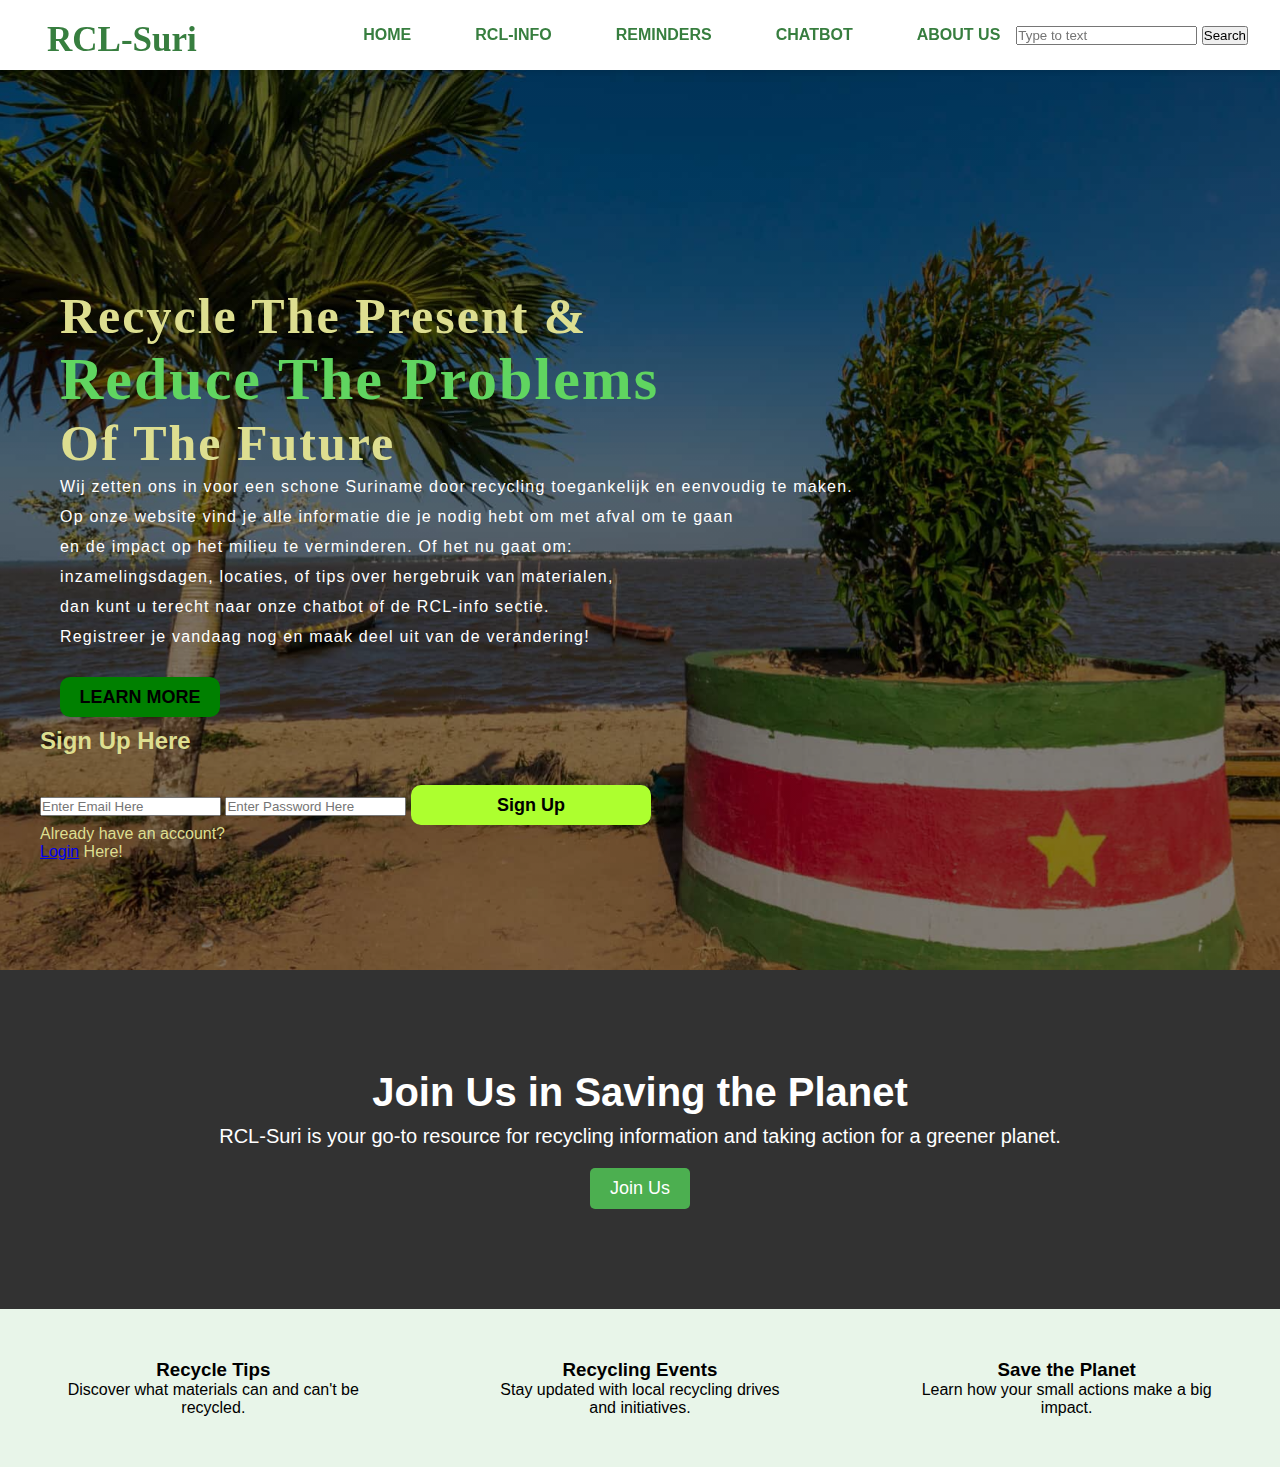
<file: index.html>
<!DOCTYPE html>
<html lang="en">
<head>
    <meta charset="UTF-8">
    <meta name="viewport" content="width=device-width, initial-scale=1.0">
    <title>Recycle-Suriname</title>
    <link rel="stylesheet" href="styles.css">
</head>
<body>
    <div class="main">
        <div class="navbar">
            <div class="icon">
                <h2 class="logo">RCL-Suri</h2>
            </div>

            <div class="menu">
                <ul>
                    <li><a href="index.html">HOME</a></li>
                    <li><a href="info.html">RCL-INFO</a></li>
                    <li><a href="calendar.html">REMINDERS</a></li>
                    <li><a href="chatbot.html">CHATBOT</a></li>
                    <li><a href="about.html">ABOUT US</a></li>
                </ul>
            </div>

            <div class="search">
                <input class="srch" type="search" name="" placeholder="Type to text">
                <a href="#"> <button class="btn">Search</button></a>
            </div>

        </div>
        <div class="content">
            <h1> Recycle The Present & <br><span>Reduce The Problems</span><br>Of The Future</h1>
            <p class="par">Wij zetten ons in voor een schone Suriname door recycling toegankelijk en eenvoudig te maken. 
                <br> Op onze website vind je alle informatie die je nodig hebt om met afval om te gaan 
                <br> en de impact op het milieu te verminderen. Of het nu gaat om:
                <br> inzamelingsdagen, locaties, of tips over hergebruik van materialen, 
                <br> dan kunt u terecht naar onze chatbot of de RCL-info sectie.
                <br> Registreer je vandaag nog en maak deel uit van de verandering!</p>

                <button class="cn"><a href="about.html">LEARN MORE</a></button>

                <div class="form">
                    <h2>Sign Up Here</h2>
                    <input type="email" name="email" placeholder="Enter Email Here">
                    <input type="password" name="" placeholder="Enter Password Here">
                    <button class="btnn"><a href="#">Sign Up</a></button>

                    <p class="link">Already have an account?<br>
                    <a href="login.html">Login</a> Here!</a></p>
                </div>
        </div>
    </div>

    <section class="facts">
        <div class="facts-text">
            <h2>Join Us in Saving the Planet</h2>
            <p>RCL-Suri is your go-to resource for recycling information and taking action for a greener planet.</p>
            <a href="about" class="btnnn">Join Us</a>
        </div>
    </section>

    <section class="features">
        <div class="feature">
            <h3>Recycle Tips</h3>
            <p>Discover what materials can and can't be recycled.</p>
        </div>
        <div class="feature">
            <h3>Recycling Events</h3>
            <p>Stay updated with local recycling drives and initiatives.</p>
        </div>
        <div class="feature">
            <h3>Save the Planet</h3>
            <p>Learn how your small actions make a big impact.</p>
        </div>
    </section>
    <script> src="script.js"</script>

</body>
</html>
</file>
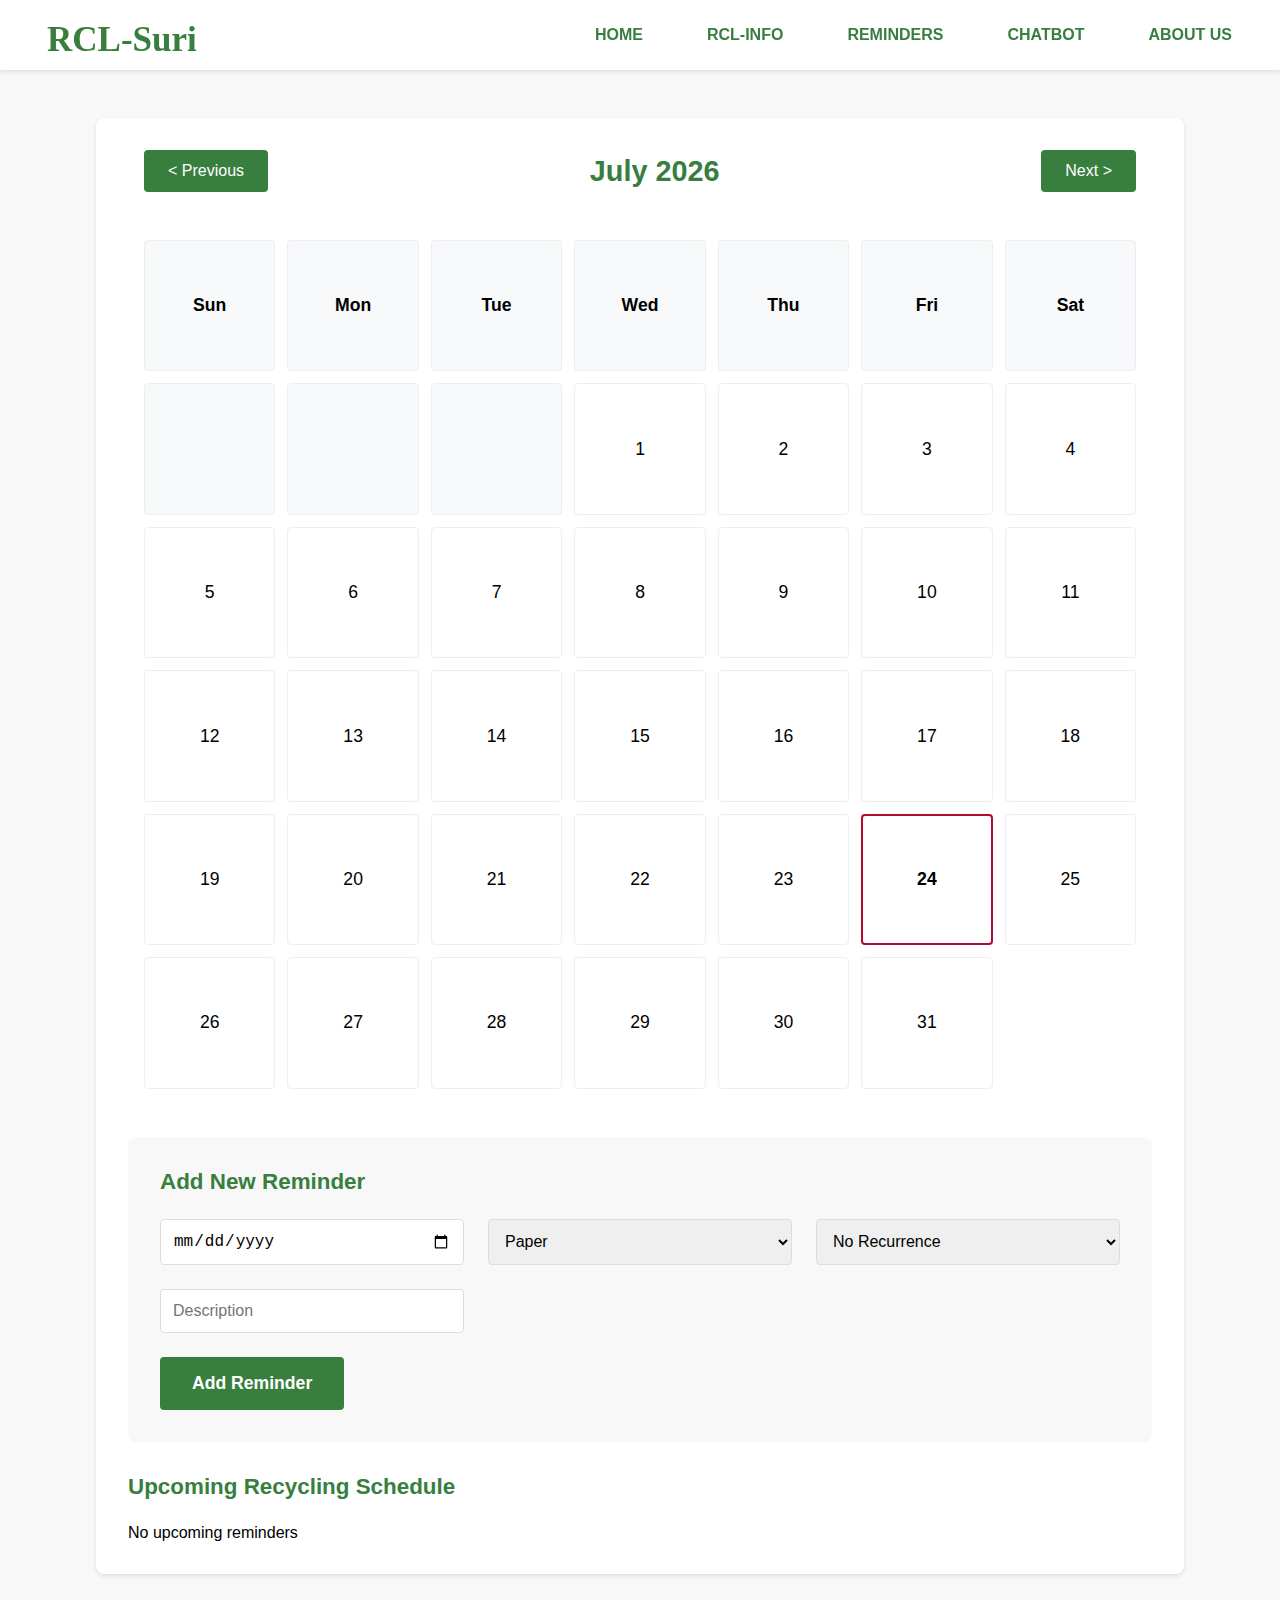
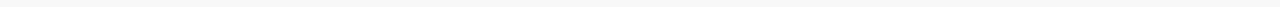
<file: calendar.html>
<!DOCTYPE html>
<html lang="en">
<head>
    <meta charset="UTF-8">
    <meta name="viewport" content="width=device-width, initial-scale=1.0">
    <title>Recycle-Suriname</title>
    <style>
        :root{
            --suriname-green: #377E3F;
            --suriname-white: #FFFFFF;
            --suriname-red: #B40A2D;
            --gray-100: #f8f8f8;
            --gray-200: #eee;
            --gray-300: #ddd;
            --shadow-sm: 0 2px 4px rgba(0,0,0,0.1);
            --navbar-height: 70px;
        }
        
        
        *{
            margin: 0;
            padding: 0;
            box-sizing: border-box;
        }
        
        body{
            background-color: var(--gray-100);
            font-family: Arial, sans-serif;
            min-height: 100vh;
            padding-top: var(--navbar-height);
        }
        .navbar{
            background-color: var(--suriname-white);
            height: var(--navbar-height);
            padding: 0 2rem;
            box-shadow: var(--shadow-sm);
            position: fixed;
            top: 0;
            left: 0;
            right: 0;
            z-index: 1000;
            display: flex;
            justify-content: space-between;
            align-items: center;
        }
 
        .icon {
            flex-shrink: 0;
        }
        
        .logo{
            color: var(--suriname-green);
            font-size: 35px;
            font-family: 'Times New Roman';
            padding-left: 15px;
            float: left;
            padding-top: 10px;
        }

        .menu {
            flex-grow: 1;
            margin-left: 2rem;
        }
        
        .menu ul {
            list-style: none;
            display: flex;
            justify-content: flex-end;
            gap: 2rem;
        }
        
        .menu a {
            text-decoration: none;
            color: var(--suriname-green);
            font-weight: bold;
            padding: 0.5rem 1rem;
            border-radius: 4px;
            transition: all 0.3s ease;
        }
        
        .menu a:hover {
            background-color: var(--suriname-green);
            color: var(--suriname-white);
        }
        
        /* Main Content Area */
        .main-content {
            padding: 2rem;
            margin: 0 auto;
            max-width: 1200px;
            width: 90%;
            min-height: calc(100vh - var(--navbar-height));
            display: flex;
            flex-direction: column;
        }
        
        /* Calendar Container */
        .calendar-container {
            background-color: var(--suriname-white);
            border-radius: 8px;
            box-shadow: var(--shadow-sm);
            padding: 2rem;
            flex-grow: 1;
            margin-top: 1rem;
        }
        
        /* Calendar Header */
        .calendar-header {
            display: flex;
            justify-content: space-between;
            align-items: center;
            margin-bottom: 2rem;
            padding: 0 1rem;
        }
        
        .calendar-header h2 {
            font-size: 1.8rem;
            color: var(--suriname-green);
        }
        
        .calendar-nav-btn {
            background: var(--suriname-green);
            color: var(--suriname-white);
            border: none;
            padding: 0.75rem 1.5rem;
            border-radius: 4px;
            cursor: pointer;
            transition: opacity 0.3s;
            font-size: 1rem;
        }
        
        .calendar-nav-btn:hover {
            opacity: 0.9;
        }
        
        /* Calendar Grid */
        .calendar-grid {
            display: grid;
            grid-template-columns: repeat(7, 1fr);
            gap: 0.75rem;
            margin-bottom: 2rem;
            padding: 1rem;
        }
        
        .calendar-day {
            aspect-ratio: 1;
            display: flex;
            align-items: center;
            justify-content: center;
            border: 1px solid var(--gray-200);
            border-radius: 4px;
            cursor: pointer;
            transition: background-color 0.3s;
            font-size: 1.1rem;
            min-height: 60px;
            background-color: var(--suriname-white);
        }
        
        .calendar-day:hover {
            background-color: var(--gray-100);
        }
        
        .calendar-day.has-event {
            background-color: var(--suriname-green);
            color: var(--suriname-white);
        }
        
        .calendar-day.today {
            border: 2px solid var(--suriname-red);
            font-weight: bold;
        }
        
        /* Reminder Form */
        .reminder-form {
            background-color: var(--gray-100);
            padding: 2rem;
            border-radius: 8px;
            margin: 2rem 0;
        }
        
        .reminder-form h3 {
            margin-bottom: 1.5rem;
            color: var(--suriname-green);
            font-size: 1.4rem;
        }
        
        .form-grid {
            display: grid;
            grid-template-columns: repeat(auto-fit, minmax(250px, 1fr));
            gap: 1.5rem;
            margin-bottom: 1.5rem;
        }
        
        .form-input {
            padding: 0.75rem;
            border: 1px solid var(--gray-300);
            border-radius: 4px;
            width: 100%;
            font-size: 1rem;
        }
        
        .submit-button {
            background-color: var(--suriname-green);
            color: var(--suriname-white);
            border: none;
            padding: 1rem 2rem;
            border-radius: 4px;
            cursor: pointer;
            font-weight: bold;
            font-size: 1.1rem;
            transition: opacity 0.3s;
        }
        
        .submit-button:hover {
            opacity: 0.9;
        }
        
        /* Reminders List */
        .reminders-list {
            margin-top: 2rem;
        }
        
        .reminders-list h3 {
            margin-bottom: 1.5rem;
            color: var(--suriname-green);
            font-size: 1.4rem;
        }
        
        .reminder-item {
            display: flex;
            align-items: center;
            padding: 1.25rem;
            background-color: var(--gray-100);
            border-radius: 4px;
            margin-bottom: 0.75rem;
            transition: transform 0.3s;
        }
        
        .reminder-item:hover {
            transform: translateX(4px);
        }
        
        .reminder-icon {
            margin-right: 1.5rem;
            font-size: 1.8rem;
        }
                        /* Mobile-First Media Queries */
        @media (max-width: 768px) {
            /* Navbar Improvements */
            .navbar {
                height: auto;
                padding: 0.5rem;
                flex-direction: column;
            }

            .icon {
                margin-bottom: 0.5rem;
            }

            .menu {
                width: 100%;
                margin: 0;
            }

            .menu ul {
                flex-direction: column;
                align-items: center;
                padding: 0.5rem 0;
                gap: 0.5rem;
            }

            .menu a {
                display: block;
                width: 100%;
                text-align: center;
                padding: 0.75rem;
                background-color: var(--gray-100);
            }

            body {
                padding-top: 200px; /* Adjust for taller mobile navbar */
            }

            /* Calendar Improvements */
            .main-content {
                padding: 1rem;
                width: 100%;
            }

            .calendar-container {
                padding: 1rem;
                margin-top: 0;
            }

            .calendar-header {
                flex-direction: row;
                flex-wrap: wrap;
                gap: 0.5rem;
                padding: 0;
                justify-content: center;
            }

            .calendar-header h2 {
                font-size: 1.4rem;
                width: 100%;
                text-align: center;
                order: -1;
                margin-bottom: 0.5rem;
            }

            .calendar-nav-btn {
                padding: 0.5rem 1rem;
                font-size: 0.9rem;
            }

            /* Calendar Grid Improvements */
            .calendar-grid {
                gap: 0.25rem;
                padding: 0.5rem;
                margin-bottom: 1rem;
            }

            .calendar-day {
                min-height: 40px;
                font-size: 0.9rem;
                padding: 0.25rem;
            }

            /* Form Improvements */
            .reminder-form {
                padding: 1rem;
                margin: 1rem 0;
            }

            .form-grid {
                gap: 1rem;
            }

            .form-input {
                padding: 0.6rem;
                font-size: 0.9rem;
            }

            .submit-button {
                width: 100%;
                padding: 0.75rem;
            }

            /* Reminders List Improvements */
            .reminders-list {
                margin-top: 1rem;
            }

            .reminder-item {
                padding: 0.75rem;
                flex-wrap: wrap;
                gap: 0.5rem;
            }

            .reminder-icon {
                font-size: 1.5rem;
                margin-right: 1rem;
            }

            .reminder-item button {
                width: 100%;
                margin-top: 0.5rem;
                margin-left: 0 !important;
            }
        }

        /* Small Mobile Devices */
        @media (max-width: 380px) {
            body {
                padding-top: 180px;
            }

            .calendar-day {
                min-height: 35px;
                font-size: 0.8rem;
            }

            .calendar-header h2 {
                font-size: 1.2rem;
            }

            .reminder-form h3,
            .reminders-list h3 {
                font-size: 1.2rem;
            }

            .form-input {
                font-size: 0.8rem;
            }
        }

        /* Landscape Mode Improvements */
        @media (max-width: 768px) and (orientation: landscape) {
            body {
                padding-top: 160px;
            }

            .calendar-grid {
                gap: 0.15rem;
            }

            .calendar-day {
                min-height: 45px;
            }

            .menu ul {
                flex-direction: row;
                flex-wrap: wrap;
                justify-content: center;
            }

            .menu a {
                width: auto;
                padding: 0.5rem 1rem;
            }

            .form-grid {
                grid-template-columns: repeat(2, 1fr);
            }
        }

        /* Medium Sized Devices */
        @media (min-width: 769px) and (max-width: 1024px) {
            .calendar-container {
                padding: 1.5rem;
            }

            .calendar-day {
                min-height: 50px;
            }

            .form-grid {
                grid-template-columns: repeat(2, 1fr);
            }
        }

        /* Add these utility classes */
        .hidden-mobile {
            display: none !important;
        }

        @media (min-width: 769px) {
            .hidden-mobile {
                display: block !important;
            }
        }

        .text-truncate {
            white-space: nowrap;
            overflow: hidden;
            text-overflow: ellipsis;
        }

        /* Enhanced Touch Interactions */
        @media (hover: none) {
            .calendar-day,
            .menu a,
            .calendar-nav-btn,
            .submit-button,
            .reminder-item button {
                -webkit-tap-highlight-color: transparent;
            }

            .calendar-day:active,
            .menu a:active,
            .calendar-nav-btn:active,
            .submit-button:active,
            .reminder-item button:active {
                transform: scale(0.95);
            }
        }
        /* Responsive Design */
        @media (max-width: 768px) {
            .navbar {
                padding: 1rem;
            }
        
            .menu {
                margin-left: 0;
                margin-top: 1rem;
                width: 100%;
            }
        
            .menu ul {
                flex-direction: column;
                align-items: center;
                gap: 1rem;
            }
        
            .main-content {
                width: 95%;
                padding: 1rem;
            }
        
            .calendar-container {
                padding: 1rem;
            }
        
            .form-grid {
                grid-template-columns: 1fr;
            }
        
            .calendar-header {
                flex-direction: column;
                gap: 1rem;
                text-align: center;
            }
        
            .calendar-day {
                min-height: 40px;
                font-size: 0.9rem;
            }
        
            body {
                padding-top: 180px; /* Adjust for collapsed navbar */
            }
        }
    </style>
</head>
<body>
    <div class="main"></div>
        <div class="navbar">
            <div class="icon">
                <h2 class="logo">RCL-Suri</h2>
            </div>
            <div class="menu">
                <ul>
                    <li><a href="index.html">HOME</a></li>
                    <li><a href="info.html">RCL-INFO</a></li>
                    <li><a href="calendar.html">REMINDERS</a></li>
                    <li><a href="chatbot.html">CHATBOT</a></li>
                    <li><a href="about.html">ABOUT US</a></li>
                </ul>
            </div>
        </div>
    </div>
    <main class="main-content">
        <div class="calendar-container">
            <div class="calendar-header">
                <button class="calendar-nav-btn" id="prevMonth">&lt; Previous</button>
                <h2 id="currentMonth">October 2024</h2>
                <button class="calendar-nav-btn" id="nextMonth">Next &gt;</button>
            </div>

            <div class="calendar-grid" id="calendarGrid">
                <!-- Calendar days will be inserted here by JavaScript -->
            </div>

            <div class="reminder-form">
                <h3>Add New Reminder</h3>
                <div class="form-grid">
                    <input type="date" id="reminderDate" class="form-input">
                    <select id="reminderType" class="form-input">
                        <option value="paper">Paper</option>
                        <option value="plastic">Plastic</option>
                        <option value="glass">Glass</option>
                        <option value="metal">Metal</option>
                    </select>
                    <select id="reminderRecurring" class="form-input">
                        <option value="none">No Recurrence</option>
                        <option value="weekly">Weekly</option>
                        <option value="biweekly">Bi-weekly</option>
                        <option value="monthly">Monthly</option>
                    </select>
                    <input type="text" id="reminderDescription" placeholder="Description" class="form-input">
                </div>
                <button id="addReminder" class="submit-button">Add Reminder</button>
            </div>

            <div class="reminders-list" id="remindersList">
                <!-- Reminders will be inserted here by JavaScript -->
            </div>
        </div>
    </main>

    <script>
        // Calendar state
        let currentDate = new Date();
        let selectedDate = null;
        let reminders = [];

        // Load saved reminders from localStorage if available
        const savedReminders = localStorage.getItem('recyclingReminders');
        if (savedReminders) {
            reminders = JSON.parse(savedReminders);
        } else {
            // Default reminders if none saved
            reminders = [
                { 
                    date: '2024-10-26', 
                    type: 'paper',
                    recurring: 'weekly',
                    description: 'Paper recycling pickup',
                    icon: '📄'
                },
                {
                    date: '2024-10-28',
                    type: 'plastic',
                    recurring: 'biweekly',
                    description: 'Plastic recycling pickup',
                    icon: '🥤'
                }
            ];
        }

        const recyclingTypes = {
            paper: { color: '#e3f2fd', icon: '📄' },
            plastic: { color: '#fff3e0', icon: '🥤' },
            glass: { color: '#e8f5e9', icon: '🍶' },
            metal: { color: '#f5f5f5', icon: '🥫' }
        };

        // Calendar functions
        function generateCalendar(date) {
            const firstDay = new Date(date.getFullYear(), date.getMonth(), 1);
            const lastDay = new Date(date.getFullYear(), date.getMonth() + 1, 0);
            const today = new Date();
            const grid = document.getElementById('calendarGrid');
            grid.innerHTML = '';

            // Add day headers
            const days = ['Sun', 'Mon', 'Tue', 'Wed', 'Thu', 'Fri', 'Sat'];
            days.forEach(day => {
                const dayHeader = document.createElement('div');
                dayHeader.className = 'calendar-day';
                dayHeader.style.fontWeight = 'bold';
                dayHeader.style.backgroundColor = '#f8f9fa';
                dayHeader.textContent = day;
                grid.appendChild(dayHeader);
            });

            // Fill in empty days at start of month
            for (let i = 0; i < firstDay.getDay(); i++) {
                const emptyDay = document.createElement('div');
                emptyDay.className = 'calendar-day';
                emptyDay.style.backgroundColor = '#f8f9fa';
                grid.appendChild(emptyDay);
            }

            // Add month days
            for (let i = 1; i <= lastDay.getDate(); i++) {
                const dayDiv = document.createElement('div');
                const currentDay = new Date(date.getFullYear(), date.getMonth(), i);
                dayDiv.className = 'calendar-day';
                dayDiv.textContent = i;

                // Highlight today
                if (currentDay.toDateString() === today.toDateString()) {
                    dayDiv.classList.add('today');
                }

                // Check if day has reminder
                const dateString = currentDay.toISOString().split('T')[0];
                if (reminders.some(r => r.date === dateString)) {
                    dayDiv.classList.add('has-event');
                }

                // Add click event to select date
                dayDiv.addEventListener('click', () => {
                    selectedDate = dateString;
                    document.getElementById('reminderDate').value = dateString;
                    highlightSelectedDate();
                });

                grid.appendChild(dayDiv);
            }

            // Update month display
            document.getElementById('currentMonth').textContent = 
                date.toLocaleString('default', { month: 'long', year: 'numeric' });
        }

        function highlightSelectedDate() {
            // Remove previous selection
            document.querySelectorAll('.calendar-day').forEach(day => {
                day.style.border = '1px solid var(--gray-200)';
            });

            // Highlight selected date
            if (selectedDate) {
                const days = document.querySelectorAll('.calendar-day');
                const dayNum = new Date(selectedDate).getDate();
                days.forEach(day => {
                    if (day.textContent === dayNum.toString()) {
                        day.style.border = '2px solid var(--suriname-green)';
                    }
                });
            }
        }

        function addReminder() {
            const date = document.getElementById('reminderDate').value;
            const type = document.getElementById('reminderType').value;
            const recurring = document.getElementById('reminderRecurring').value;
            const description = document.getElementById('reminderDescription').value;

            if (!date || !description) {
                alert('Please fill in both date and description');
                return;
            }

            const newReminder = {
                date,
                type,
                recurring,
                description,
                icon: recyclingTypes[type].icon
            };

            reminders.push(newReminder);

            // Save to localStorage
            localStorage.setItem('recyclingReminders', JSON.stringify(reminders));

            updateReminders();
            generateCalendar(currentDate);
            clearForm();
        }

        function updateReminders() {
            const list = document.getElementById('remindersList');
            list.innerHTML = '<h3>Upcoming Recycling Schedule</h3>';

            const today = new Date();
            const upcomingReminders = reminders
                .filter(reminder => new Date(reminder.date) >= today)
                .sort((a, b) => new Date(a.date) - new Date(b.date));

            if (upcomingReminders.length === 0) {
                list.innerHTML += '<p>No upcoming reminders</p>';
                return;
            }

            upcomingReminders.forEach(reminder => {
                const div = document.createElement('div');
                div.className = 'reminder-item';
                div.style.backgroundColor = recyclingTypes[reminder.type].color;
                
                div.innerHTML = `
                    <span class="reminder-icon">${reminder.icon}</span>
                    <div>
                        <div style="font-weight: bold">${reminder.description}</div>
                        <div style="font-size: 0.875rem">
                            ${new Date(reminder.date).toLocaleDateString()} - 
                            ${reminder.recurring !== 'none' ? `Recurring ${reminder.recurring}` : 'One-time'}
                        </div>
                    </div>
                    <button 
                        onclick="deleteReminder('${reminder.date}', '${reminder.description}')"
                        style="margin-left: auto; padding: 0.5rem; background: var(--suriname-red); color: white; border: none; border-radius: 4px; cursor: pointer;"
                    >
                        Delete
                    </button>
                `;
                
                list.appendChild(div);
            });
        }

        function deleteReminder(date, description) {
            reminders = reminders.filter(r => 
                !(r.date === date && r.description === description)
            );
            localStorage.setItem('recyclingReminders', JSON.stringify(reminders));
            updateReminders();
            generateCalendar(currentDate);
        }

        function clearForm() {
            document.getElementById('reminderDate').value = '';
            document.getElementById('reminderType').value = 'paper';
            document.getElementById('reminderRecurring').value = 'none';
            document.getElementById('reminderDescription').value = '';
            selectedDate = null;
            highlightSelectedDate();
        }

        // Event listeners
        document.getElementById('prevMonth').addEventListener('click', () => {
            currentDate.setMonth(currentDate.getMonth() - 1);
            generateCalendar(currentDate);
        });

        document.getElementById('nextMonth').addEventListener('click', () => {
            currentDate.setMonth(currentDate.getMonth() + 1);
            generateCalendar(currentDate);
        });

        document.getElementById('addReminder').addEventListener('click', addReminder);

        // Initialize calendar
        generateCalendar(currentDate);
        updateReminders();
    </script>
</body>
</html>
</file>
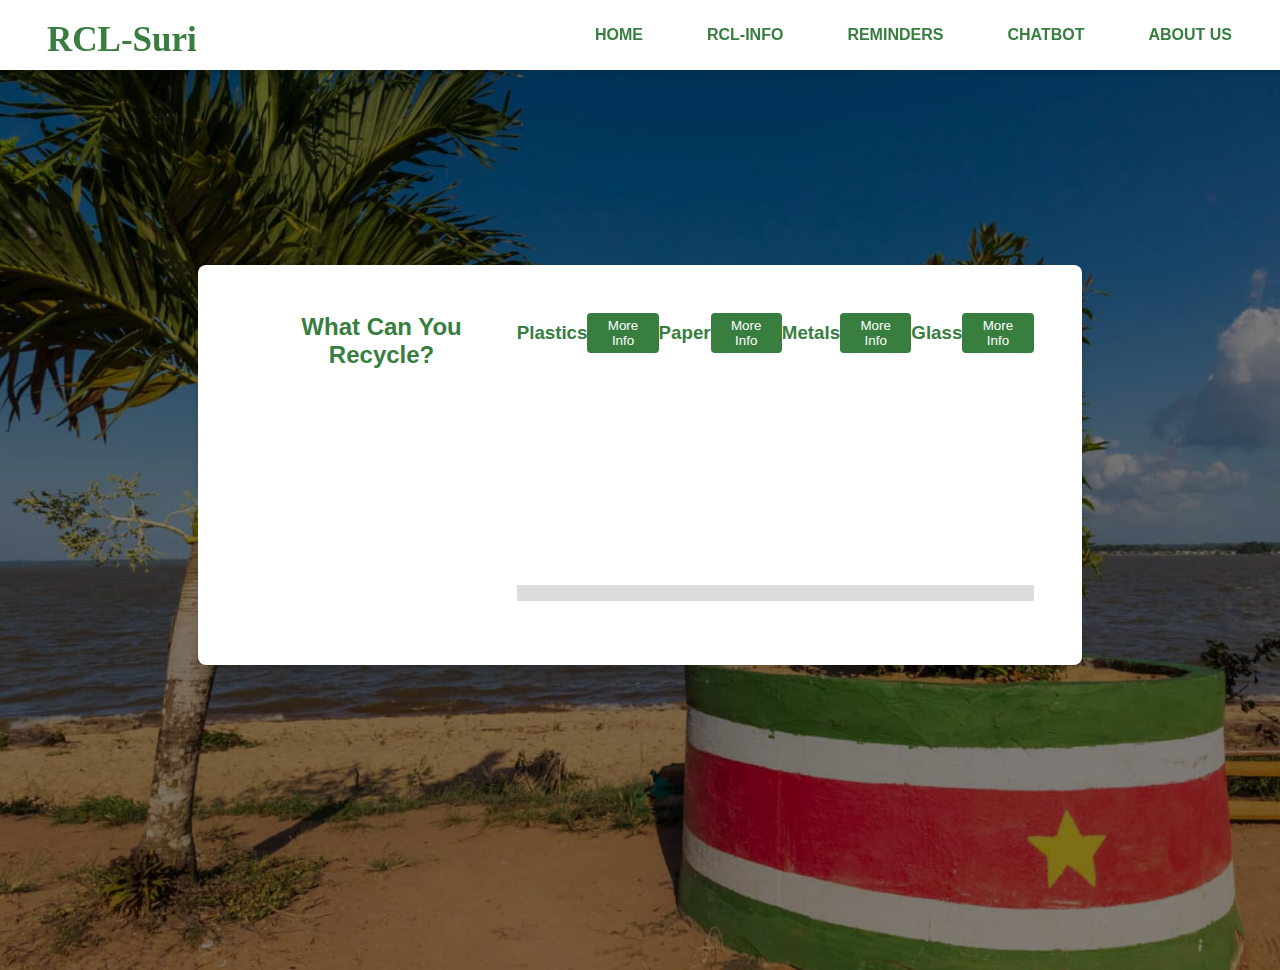
<file: info.html>
<!DOCTYPE html>
<html lang="en">
<head>
    <meta charset="UTF-8">
    <meta name="viewport" content="width=device-width, initial-scale=1.0">
    <title>Recycle-Suriname</title>
    <link rel="stylesheet" href="styles.css">
    <style>
        /* Main Content */
        .main-content{
            padding: 5rem 5rem 5rem;
        }

        .info-section{
            width: 69vw;
            height: 400px;
            display: flex;
            justify-content: center;
            margin: 5rem auto;
            padding: 3rem;
            background-color: #fff;
            border-radius: 8px;
            box-shadow: 0 4px 8px rgba(0, 0, 0, 0.1);
        }

        .info-section h2{
            color: #377E3F;
            text-align: center;
            margin-bottom: 1.5rem;
        }

        .info-item{
            margin-bottom: 1rem;
            border-bottom: 1rem solid #ddd;
            padding-bottom: 1rem;
            position: relative;
        }

        .info-item h3{
            display: flex;
            justify-content: space-between;
            align-items: center;
            color: #377E3F;
            cursor: pointer;
            margin: 0;
        }

        .info-item p{
            margin-top: 0.5rem;
            display: none;
        }

        .info-item.active p{
            display: block;
        }

        .toggle-btn{
            background: #377E3F;
            color: #fff;
            border: none;
            padding: 0.3rem 0.5rem;
            border-radius: 4px;
            cursor: pointer;
            transition: background-color 0.3s;
        }

        .toggle-btn:hover {
            background: #2e6531;
        }
    </style>
</head>
<body>
    <div class="main">
        <div class="navbar">
            <h2 class="logo">RCL-Suri</h2>
            <div class="menu">
                <ul>
                    <li><a href="index.html">HOME</a></li>
                    <li><a href="info.html">RCL-INFO</a></li>
                    <li><a href="calendar.html">REMINDERS</a></li>
                    <li><a href="chatbot.html">CHATBOT</a></li>
                    <li><a href="about.html">ABOUT US</a></li>
                </ul>
            </div>
        </div>

    <main class="main-content">
        <section class="info-section">
            <h2>What Can You Recycle?</h2>
            <div class="info-item">
                <h3>Plastics <button class="toggle-btn">More Info</button></h3>
                <p>Recyclable plastics often include items like water bottles, milk jugs, and certain types of containers. Ensure they're clean and dry before recycling.</p>
            </div>
            <div class="info-item">
                <h3>Paper <button class="toggle-btn">More Info</button></h3>
                <p>Common recyclable paper products include newspapers, magazines, and cardboard. Remove any food residue to avoid contamination.</p>
            </div>
            <div class="info-item">
                <h3>Metals <button class="toggle-btn">More Info</button></h3>
                <p>Items like aluminum cans, tin cans, and metal lids are typically recyclable. Check with local facilities for special recycling instructions.</p>
            </div>
            <div class="info-item">
                <h3>Glass <button class="toggle-btn">More Info</button></h3>
                <p>Clear, green, and brown glass containers are usually accepted. Rinse them to remove residue, as food contamination can impact recycling.</p>
            </div>
        </section>
    </main>

    <script>
        document.querySelectorAll('.toggle-btn').forEach(button => {
            button.addEventListener('click', () => {
                const infoItem = button.parentElement.parentElement;
                infoItem.classList.toggle('active');
            });
        });
    </script>

</body>
</html>
</file>
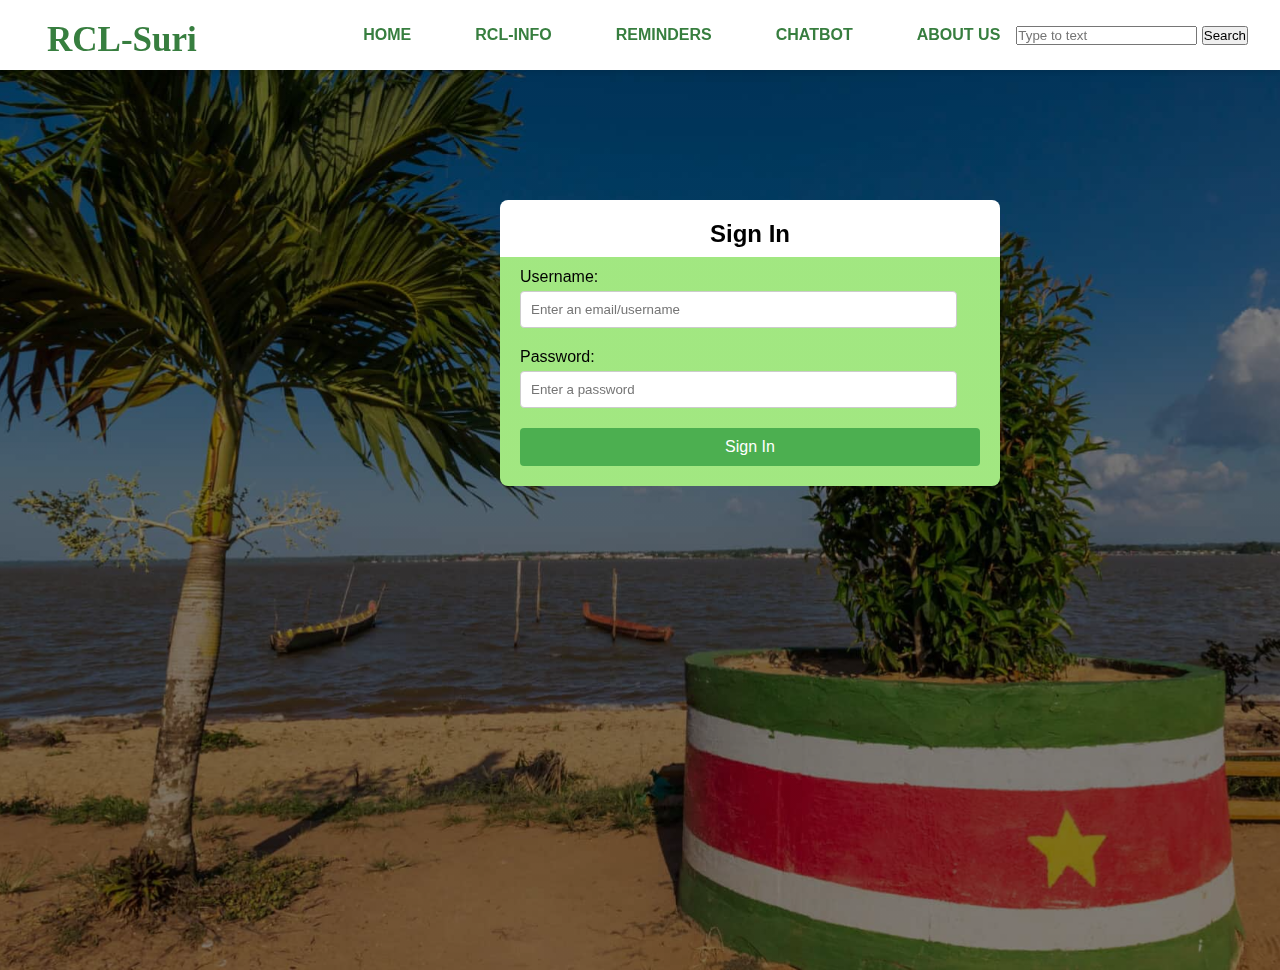
<file: login.html>
<!DOCTYPE html>
<html lang="en">
<head>
    <meta charset="UTF-8">
    <meta name="viewport" content="width=device-width, initial-scale=1.0">
    <title>Recycle-Suriname</title>
    <link rel="stylesheet" href="styles.css">
</head>
<body>
    <div class="main">
        <div class="navbar">
            <div class="icon">
                <h2 class="logo">RCL-Suri</h2>
            </div>

            <div class="menu">
                <ul>
                    <li><a href="index.html">HOME</a></li>
                    <li><a href="info.html">RCL-INFO</a></li>
                    <li><a href="calendar.html">REMINDERS</a></li>
                    <li><a href="chatbot.html">CHATBOT</a></li>
                    <li><a href="about.html">ABOUT US</a></li>
                </ul>
            </div>
            
            <div class="search">
                <input class="srch" type="search" name="" placeholder="Type to text">
                <a href="#"> <button class="btn">Search</button></a>
            </div>

    <main class="login-container">
        <h2>Sign In</h2>
        <form id="loginForm">
            <label for="username">Username:</label>
            <input type="text" id="Email" placeholder="Enter an email/username" required>
            <label for="password">Password:</label>
            <input type="password" id="password" placeholder="Enter a password" required>
            <button type="submit">Sign In</button>
        </form>
    </main>
    <script>
        document.getElementById('form').addEventListener('submit', function(event) {
        event.preventDefault();
        const username = document.getElementById('username').value;
        const password = document.getElementById('password').value;
    
        if (username === "user" && password === "pass") {
            alert("Welcome, " + username + "!");
            window.location.href = 'index.html';
        } else {
            alert("Invalid username or password.");
        }
        });
    </script>
</body>
</html>
</file>
<file: styles.css>
:root{
    --suriname-green: #377E3F;
    --suriname-white: #FFFFFF;
    --suriname-red: #B40A2D;
    --gray-100: #f8f8f8;
    --gray-200: #eee;
    --gray-300: #ddd;
    --shadow-sm: 0 2px 4px rgba(0,0,0,0.1);
    --navbar-height: 70px;
}


*{
    margin: 0;
    padding: 0;
    box-sizing: border-box;
}

body{
    background-color: var(--gray-100);
    font-family: Arial, sans-serif;
    min-height: 100vh;
    padding-top: var(--navbar-height);
}
.main {
    width: 100vw; /* Ensures full width */
    height: 100vh; /* Ensures full height */
    background: linear-gradient(to top, rgba(0, 0, 0, 0.5) 50%, rgba(0, 0, 0, 0.5) 50%), url('Suriname-pica-1.jpg');
    background-position: center;
    background-size: cover;
    position: relative; /* Allows positioning for contained elements */
    display: flex;
    flex-direction: column;
    justify-content: center;
    align-items: center;
}


.navbar{
    background-color: var(--suriname-white);
    height: var(--navbar-height);
    padding: 0 2rem;
    box-shadow: var(--shadow-sm);
    position: fixed;
    top: 0;
    left: 0;
    right: 0;
    z-index: 1000;
    display: flex;
    justify-content: space-between;
    align-items: center;
}

.icon {
    flex-shrink: 0;
}

.menu {
    flex-grow: 1;
    margin-left: 2rem;
}

.menu ul {
    list-style: none;
    display: flex;
    justify-content: flex-end;
    gap: 2rem;
}

.menu a {
    text-decoration: none;
    color: var(--suriname-green);
    font-weight: bold;
    padding: 0.5rem 1rem;
    border-radius: 4px;
    transition: all 0.3s ease;
}

.menu a:hover {
    background-color: var(--suriname-green);
    color: var(--suriname-white);
}

/* Main Content Area */
.main-content {
    padding: 2rem;
    margin: 0 auto;
    max-width: 1200px;
    width: 90%;
    min-height: calc(100vh - var(--navbar-height));
    display: flex;
    flex-direction: column;
}

.logo{
    color: var(--suriname-green);
    font-size: 35px;
    font-family: 'Times New Roman';
    padding-left: 15px;
    float: left;
    padding-top: 10px;
}

.content{
    width: 1200px;
    height: auto;
    margin: auto;
    color: rgb(221, 222, 144);
    position: relative;
}
.content .par{
    color: white;
    padding-left: 20px;
    padding-bottom: 25px;
    font-family: Arial;
    letter-spacing: 1.2px;
    line-height: 30px;
}
.content h1{
    font-family: 'Times New Roman';
    font-size: 50px;
    padding-left: 20px;
    margin-top: 9%;
    letter-spacing: 2px;
}
.content .cn{
    width: 160px;
    height: 40px;
    background: green;
    border: #37da37;
    margin-bottom: 10px;
    margin-left: 20px;
    font-size: 18px;
    border-radius: 10px;
    cursor: pointer;
}
.content .cn a{
    font-weight: bold;
    text-decoration: none;
    color: #000;
    transition: .5s ease;
}
.cn:hover{
    background-color: white;
}
.content span{
    color: #60d560;
    font-size: 60px;
}

.btnn{
    width: 240px;
    height: 40px;
    background: greenyellow;
    border: none;
    margin-top: 30px;
    font-size: 18px;
    border-radius: 10px;
    cursor: pointer;
    color: white;
    transition: 0.4s ease;
}
.btnn:hover{
    background-color: #fff;
    color: red; 
}
.btnn a{
    text-decoration: none;
    color: #000;
    font-weight: bold;
}


.facts{
    width: 100vw; /* Ensures full width */
    
    background: linear-gradient(to top, rgba(0, 0, 0, 0.8) 50%, rgba(0, 0, 0, 0.8) 50%);
    position: relative; /* Allows positioning for contained elements */
    display: flex;
    flex-direction: column;
    justify-content: center;
    align-items: center;
    background-size: cover;
    color: white;
    text-align: center;
    padding: 100px 0;
}
.facts-text h2{
    font-size: 40px;
}
.facts-text p{
    font-size: 20px;
    margin-top: 10px;
}

.btnnn{
    background-color: #4caf50;
    color: white;
    padding: 10px 20px;
    text-decoration: none;
    font-size: 18px;
    margin-top: 20px;
    display: inline-block;
    border-radius: 5px;
}
.btnnn a{
    text-decoration: none;
    color: #000;
    font-weight: bold;
}
.btnnn:hover{
    background-color: #ffeb10;
    color: rgb(255, 255, 255);
}

.features{
    width: 100vw;
    display: flex;
    justify-content: space-around;
    padding: 50px 0;
    background-color: #e8f5e9;
}
.feature{
    text-align: center;
    max-width: 300px;
}

    /* Info Page */
.info-section{
    display: flex;
    justify-content: space-around;
    padding: 40px;
    background-color: #ffffff;
}
.info-item{
    align-items: center;
    justify-content: center;
    max-width: 300px;
    text-align: left;
}

    /* Login Page */
.login-container{
    width: 500px;
    position: absolute;
    top: 200px;
    left: 500px;
    background: linear-gradient(to top, rgba(157, 230, 123, 0.952)80%,rgba(255, 255, 255, 0.886)50%);
    background-color: white;
    padding: 20px;
    border-radius: 8px;
}
.login-container h2{
    text-align: center;
    margin-bottom: 20px;
}
.login-container label{
    display: block;
    margin-bottom: 5px;
}
.login-container input{
    width: 95%;
    padding: 10px;
    margin-bottom: 20px;
    border: 1px solid #ccc;
    border-radius: 4px;
}
.login-container button{
    width: 100%;
    padding: 10px;
    background-color: #4caf50;
    color: white;
    border: none;
    border-radius: 4px;
    font-size: 16px;
}


@media (max-width: 768px) {
    .nav-bar ul {
        flex-direction: column;
        align-items: center;
        gap: 1rem;
    }

    .form-grid {
        grid-template-columns: 1fr;
    }
}
@media screen and (max-width:1200px) {
    /*Normal Screen*/

    .navbar{
        width: 100vw;
        height: 100px;
    }
    ul{
        margin-left: 30px;
    }   
    ul li{
        margin-left: 60px;
    }
    ul li a{
       font-size: 1.6vw; 
    }
    
    .content{
        width: 100%;
    }
    .content h1, .content span{
        font-size: 4.5vw; 
    }
    .content .par{
        width: 90%;
        font-size: 1.5vw;
    }
    .content .cn{
        width: 13%;
        height: 3.5vw;
        font-size: 1.8vw;
    }
    .content a{
        font-size: 1.6vw
    }
}


@media screen and (max-width: 830px){
    /*For tablet*/
   
    .content{
        margin-top: 120px;
        width: 80%;   
        margin-left: 40px;  
    }
    .content h1, .content span{
        font-size: 6vw; 
    }
    .content .par{
        width: 90%;
        font-size: 1.8vw;
    }
    .content .cn{
        width: 15%;
        height: 4.5vw;
        font-size: 2vw;
    }
    .content a{
        font-size: 2vw
    }
    .logo{
        margin-left: 240px;
        width: 100%;
        margin-top: 15px;
        font-size: 5vw;
    }
    .menu{
        width: 100%;
    }
    ul{
        margin-top: -5px;
        margin-left: 5px;
    }
    ul li{
        margin-left: 60px;
    }
    ul li a{
       font-size: 2vw; 
    }
    .main{
        padding-left: 20px;
        height: 180vh;
    }
    .form{
        margin-left: -30px;
        width: 250px;
        height: 370px;
        background: linear-gradient(to top, rgba(0,0,0,0.8)50%,rgba(0,0,0,0.8)50%);
        position: absolute;
        top: 430px;
        left: 50px;
        transform: translate(0%,-5%);
        border-radius: 10px;
        padding: 25px;
    }
    .form input{
        width: 240px;
        height: 35px;
        background: transparent;
        border-bottom: 1px solid #ff7200;
        border-top: none;
        border-right: none;
        border-left: none;
        color: #fff;
        font-size: 15px;
        letter-spacing: 1px;
        margin-top: 30px;
        font-family: sans-serif;
    }
    .btnn a{
        font-size: 16px;
    }
    .form .link a{
        font-size: 16px;
    }
}

@media screen and (max-width: 600px){
    /*IPAD*/
    
    .content{
        margin-top: 80px;
        margin-left: 20px;
    }
    .search{
        margin-top: -40px;
        margin-left: 42px;
    }
    .logo{
        margin-left: 180px;
        font-size: 4vw;
    }
    ul{
        margin-top: -25px;
        margin-left: -5px;
    }
    ul li {
        margin-left: 50px;
    }
    ul li a{
        font-size: 2vw;
    }   
}

@media screen and (max-width: 450px){
    /*mobile*/
    .logo{
        margin-left: 140px;
        font-size: 4vw;
    }
    ul{
        margin-top: -25px;
    }
    ul li {
        margin-left: 42px;
    }
    ul li a{
        font-size: 2vw;
    }  
}
</file>
